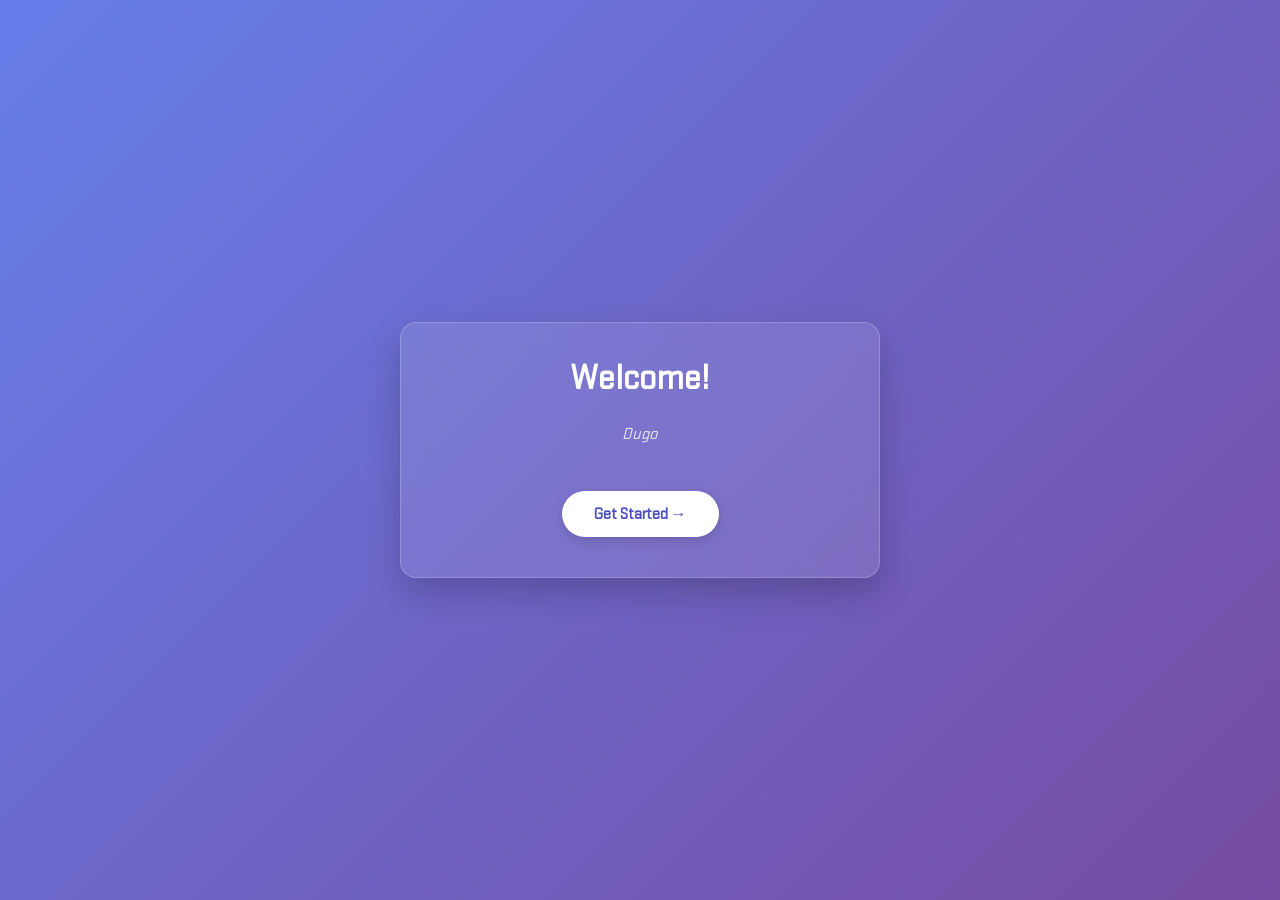
<file: index.html>
<!DOCTYPE html>
<html lang="en">
<head>
  <meta charset="UTF-8" />
  <meta name="viewport" content="width=device-width, initial-scale=1.0" />
  <title>WELCOME</title>
  <link rel="stylesheet" href="style.css">
  <style>
    * {
      box-sizing: border-box;
      margin: 0;
      padding: 0;
    }
    
    h1 {
      font-family: Stratum2;
    }

    body {
      font-family: Stratum2;
      background: linear-gradient(135deg, #667eea 0%, #764ba2 100%);
      min-height: 100vh;
      min-height: 100svh;
      display: flex;
      align-items: center;
      justify-content: center;
      color: #fff;
      padding: 20px;
      overflow: hidden;
    }

    .welcome-card {
      background: rgba(255, 255, 255, 0.1);
      backdrop-filter: blur(10px);
      border: 1px solid rgba(255, 255, 255, 0.2);
      border-radius: 16px;
      padding: 40px 30px;
      max-width: 480px;
      width: 100%;
      text-align: center;
      box-shadow: 0 15px 35px rgba(0, 0, 0, 0.2);

      animation: slideIn 0.8s cubic-bezier(0.16, 1, 0.3, 1) forwards;
    }

    .welcome-card.slide-out {
      animation: slideOut 0.5s cubic-bezier(0.7, 0, 0.84, 0) forwards;
    }

    .welcome-card h1 {
      font-size: 2.2rem;
      margin-bottom: 12px;
      font-weight: 700;
    }

    .btn-main {
      display: inline-block;
      text-decoration: none;
      background-color: #ffffff;
      color: #4c51bf;
      font-size: 1rem;
      font-weight: 600;
      padding: 14px 32px;
      border-radius: 30px;
      transition: all 0.2s ease-in-out;
      box-shadow: 0 4px 12px rgba(0, 0, 0, 0.15);
      cursor: pointer;
    }

    .welcome-card p {
      font-size: 1.05rem;
      color: #e2e8f0;
      margin-bottom: 30px;
      line-height: 1.6;
      font-style: italic;
      min-height: 3.2em;
      display: flex;
      align-items: center;
      justify-content: center;
    }

    .btn-main:hover {
      background-color: #f7fafc;
      transform: translateY(-2px);
      box-shadow: 0 6px 20px rgba(0, 0, 0, 0.2);
    }

    @keyframes slideIn {
      from {
        opacity: 0;
        transform: translateY(60px);
      }
      to {
        opacity: 1;
        transform: translateY(0);
      }
    }

    @keyframes slideOut {
      from {
        opacity: 1;
        transform: translateX(0);
      }
      to {
        opacity: 0;
        transform: translateX(-100vw); /* Slides left off screen */
      }
    }
  </style>
</head>
<body>

  <div class="welcome-card" id="welcomeCard">
    <h1>Welcome!</h1>
    <p id="welcomeTip">Loading tip...</p>
    <a href="dash.html" class="btn-main" id="startBtn">Get Started &rarr;</a>
  </div>

  <script>
    const tips = [
      "Nig-",
      "Bakla si Mio",
      "Niggatron!",
      "Chabit",
      "Puwet",
      "Doc",
      "Duling",
      "Toothless",
      "Dugo",
    ];
    const tipElement = document.getElementById('welcomeTip');
    const randomIndex = Math.floor(Math.random() * tips.length);
    tipElement.textContent = tips[randomIndex];

    const btn = document.getElementById('startBtn');
    const card = document.getElementById('welcomeCard');

    btn.addEventListener('click', (e) => {
      e.preventDefault();
      const targetUrl = btn.getAttribute('href');

      card.classList.add('slide-out');

      setTimeout(() => {
        window.location.href = targetUrl;
      }, 500);
    });
  </script>

</body>
</html>
</file>
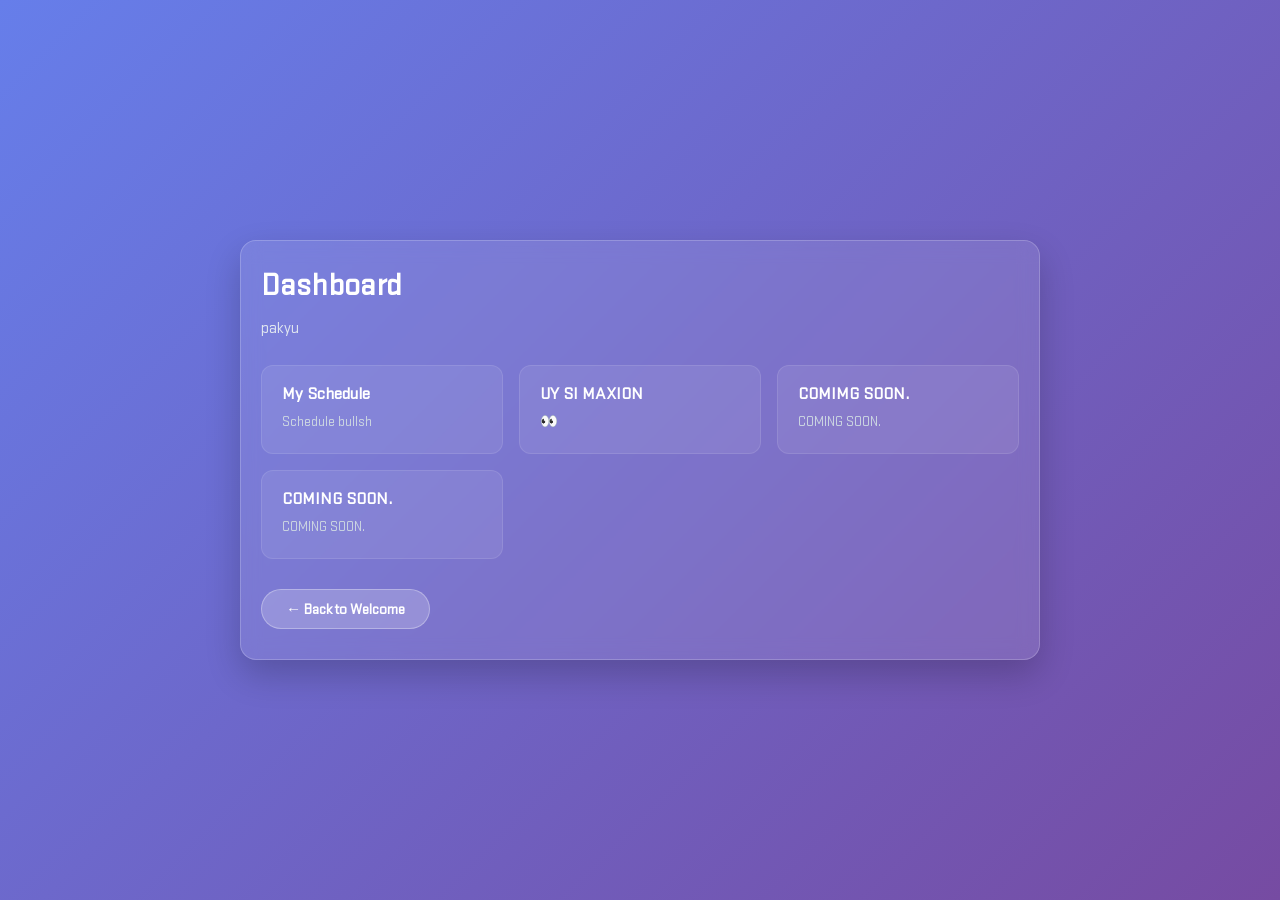
<file: dash.html>
<!DOCTYPE html>
<html lang="en">
<head>
  <meta charset="UTF-8" />
  <meta name="viewport" content="width=device-width, initial-scale=1.0" />
  <title>Dashboard</title>
  <link rel="stylesheet" href="style.css">
  <style>
    * {
      box-sizing: border-box;
      margin: 0;
      padding: 0;
    }

    html, body {
      width: 100%;
      max-width: 100vw;
      overflow-x: hidden;
    }

    body {
      font-family: Stratum2;
      background: linear-gradient(135deg, #667eea 0%, #764ba2 100%);
      background-attachment: fixed;
      min-height: 100vh;
      min-height: 100svh; 
      display: flex;
      align-items: center;
      justify-content: center;
      color: #fff;
      padding: 20px;
    }

    .main-container {
      background: rgba(255, 255, 255, 0.1);
      backdrop-filter: blur(10px);
      -webkit-backdrop-filter: blur(10px);
      border: 1px solid rgba(255, 255, 255, 0.2);
      border-radius: 16px;
      padding: 30px 20px;
      max-width: 800px;
      width: 100%;
      box-shadow: 0 15px 35px rgba(0, 0, 0, 0.2);
      
      /* Default entrance animation */
      animation: slideInRight 0.7s cubic-bezier(0.16, 1, 0.3, 1) forwards;
    }

    /* Animation when clicking a feature card (slides out left) */
    .main-container.slide-out-left {
      animation: slideOutLeft 0.5s cubic-bezier(0.7, 0, 0.84, 0) forwards;
    }

    /* Animation when returning back to Welcome page (slides out right) */
    .main-container.slide-out-right {
      animation: slideOutRight 0.5s cubic-bezier(0.7, 0, 0.84, 0) forwards;
    }

    h1 {
      font-size: 2rem;
      margin-bottom: 16px;
    }

    p {
      font-size: 1rem;
      color: #e2e8f0;
      line-height: 1.6;
      margin-bottom: 24px;
    }

    .grid {
      display: grid;
      grid-template-columns: repeat(auto-fit, minmax(220px, 1fr));
      gap: 16px;
      margin-bottom: 30px;
    }

    .card {
      display: block;
      text-decoration: none;
      color: inherit;
      background: rgba(255, 255, 255, 0.08);
      padding: 20px;
      border-radius: 12px;
      border: 1px solid rgba(255, 255, 255, 0.1);
      transition: all 0.2s ease-in-out;
      cursor: pointer;
    }

    .card:hover {
      background: rgba(255, 255, 255, 0.18);
      transform: translateY(-4px);
      border-color: rgba(255, 255, 255, 0.3);
    }

    .card h3 {
      margin-bottom: 8px;
      font-size: 1.1rem;
    }

    .card p {
      font-size: 0.9rem;
      margin-bottom: 0;
      color: #cbd5e1;
    }

    .btn-secondary {
      display: inline-block;
      text-decoration: none;
      background-color: rgba(255, 255, 255, 0.2);
      color: #ffffff;
      font-size: 0.95rem;
      font-weight: 600;
      padding: 10px 24px;
      border-radius: 30px;
      border: 1px solid rgba(255, 255, 255, 0.3);
      transition: all 0.2s ease-in-out;
      cursor: pointer;
    }

    .btn-secondary:hover {
      background-color: rgba(255, 255, 255, 0.3);
      transform: translateY(-2px);
    }

    @keyframes slideInRight {
      from { opacity: 0; transform: translateX(50px); }
      to { opacity: 1; transform: translateX(0); }
    }

    @keyframes slideOutLeft {
      from { opacity: 1; transform: translateX(0); }
      to { opacity: 0; transform: translateX(-100%); }
    }

    @keyframes slideOutRight {
      from { opacity: 1; transform: translateX(0); }
      to { opacity: 0; transform: translateX(100%); }
    }
  </style>
</head>
<body>

  <div class="main-container" id="mainContainer">
    <h1>Dashboard</h1>
    <p id="welcomeTip">bagal wifi</p>

    <div class="grid">
      <a href="sched.html" class="card feature-link">
        <h3>My Schedule</h3>
        <p>Schedule bullsh</p>
      </a>

      <a href="https://youtu.be/dQw4w9WgXcQ" class="card feature-link">
        <h3>UY SI MAXION</h3>
        <p>&#128064;</p>
      </a>

      <a href="feature3.html" class="card feature-link">
        <h3>COMIMG SOON.</h3>
        <p>COMING SOON.</p>
      </a>

      <a href="feature3.html" class="card feature-link">
        <h3>COMING SOON.</h3>
        <p>COMING SOON.</p>
      </a>
    </div>

    <a href="index.html" class="btn-secondary" id="backBtn">&larr; Back to Welcome</a>
  </div>

  <script>
    const tips = [
      "Nig-",
      "Bakla si Mio",
      "Niggatron!!!",
      "pindot nlng",
      "solid",
      "pakyu",
      "ksgeiwhsskdywousgw91718ahsbd9",
      "hatdog",
      "9ehewjwhis9duehww9",
    ];
    const tipElement = document.getElementById('welcomeTip');
    const randomIndex = Math.floor(Math.random() * tips.length);
    tipElement.textContent = tips[randomIndex];
    
    const container = document.getElementById('mainContainer');
    const featureLinks = document.querySelectorAll('.feature-link');
    const backBtn = document.getElementById('backBtn');

    // Handle forward navigation to feature pages (Slide Left)
    featureLinks.forEach(link => {
      link.addEventListener('click', (e) => {
        e.preventDefault();
        const targetUrl = link.getAttribute('href');
        container.classList.add('slide-out-left');

        setTimeout(() => {
          window.location.href = targetUrl;
        }, 500);
      });
    });

     if (backBtn) {
      backBtn.addEventListener('click', (e) => {
        e.preventDefault();
        const targetUrl = backBtn.getAttribute('href');
        container.classList.add('slide-out-right');

        setTimeout(() => {
          window.location.href = targetUrl;
        }, 500);
      });
    }
  </script>

</body>
</html>
</file>
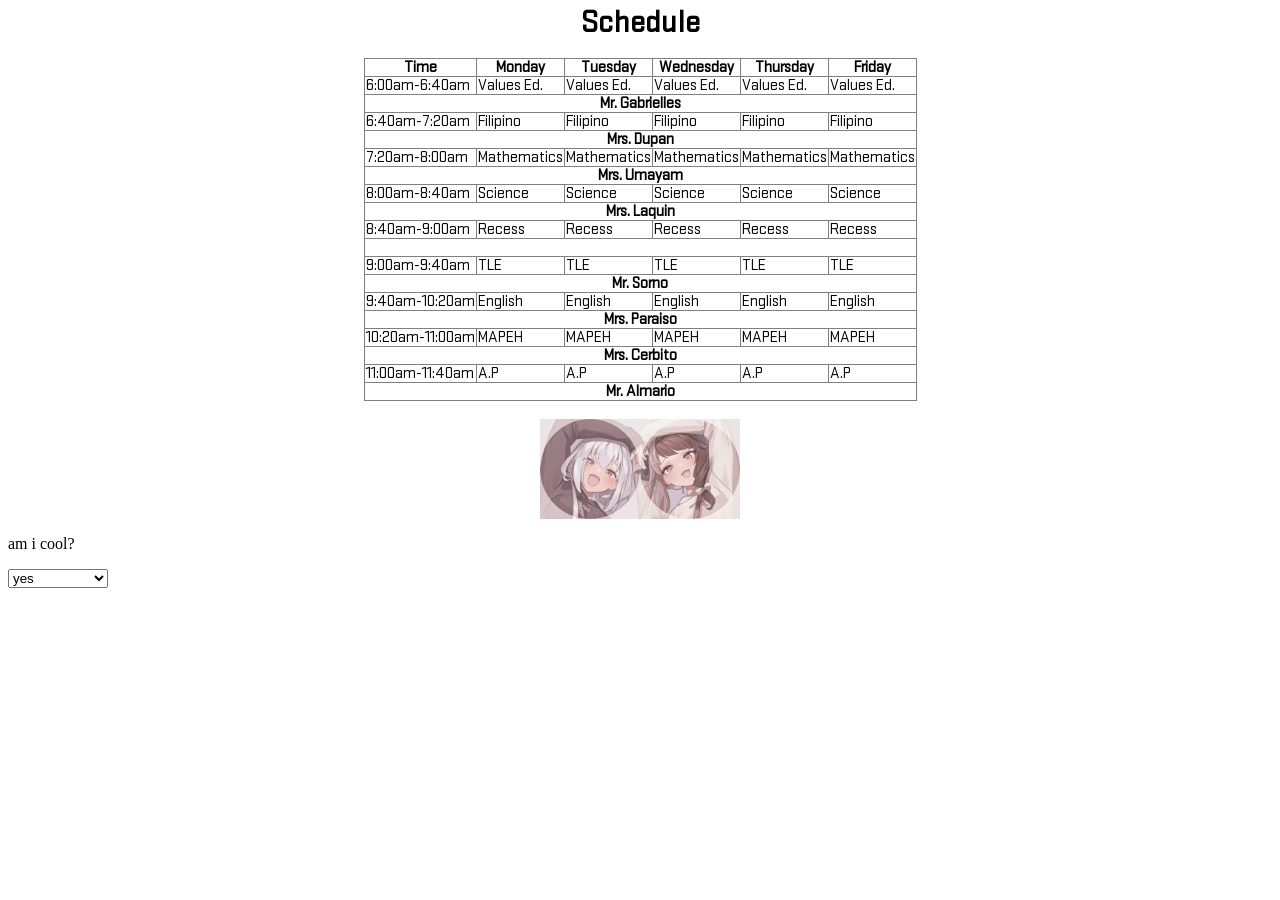
<file: hell.html>
<html>
<head>
<title>TANGINAAA</title>
<link rel="stylesheet" href="style.css">
<style>
table {
  border-collapse: collapse;
}
td {
  font-family: Stratum2
}
th {
  font-family: Stratum2;
  text-align: center
}
</style>
</head>

<body>
<h1 style="font-family: Stratum2; text-align: center;">Schedule</h1>

<table style="margin-left: auto; margin-right: auto" border=1>
<tr>
<th>Time</th>
<th>Monday</th>
<th>Tuesday</th>
<th>Wednesday</th>
<th>Thursday</th>
<th>Friday</th>
</tr>

<tr>
<td>6:00am-6:40am</td>
<td>Values Ed.</td>
<td>Values Ed.</td>
<td>Values Ed.</td>
<td>Values Ed.</td>
<td>Values Ed.</td>
</tr> 

<tr>
  <th colspan=6>Mr. Gabrielles</th>
</tr>

<tr>
  <td>6:40am-7:20am</td>
  <td>Filipino</td>
  <td>Filipino</td>
  <td>Filipino</td>
  <td>Filipino</td>
  <td>Filipino</td>
</tr>

<tr>
  <th colspan=6>Mrs. Dupan</th>
</tr>

<tr>
  <td>7:20am-8:00am</td>
  <td>Mathematics</td>
  <td>Mathematics</td>
  <td>Mathematics</td>
  <td>Mathematics</td>
  <td>Mathematics</td>
</tr>

<tr>
  <th colspan=6>Mrs. Umayam</th>
</tr>

<tr>
  <td>8:00am-8:40am</td>
  <td>Science</td>
  <td>Science</td>
  <td>Science</td>
  <td>Science</td>
  <td>Science</td>
</tr>

<tr>
  <th colspan=6>Mrs. Laquin</th>
</tr>


<tr>
  <td>8:40am-9:00am</td>
  <td>Recess</td>
  <td>Recess</td>
  <td>Recess</td>
  <td>Recess</td>
  <td>Recess</td>
</tr>

<tr>
  <th colspan=6>&nbsp;</th>
</tr>

<tr>
  <td>9:00am-9:40am</td>
  <td>TLE</td>
  <td>TLE</td>
  <td>TLE</td>
  <td>TLE</td>
  <td>TLE</td>
</tr>

<tr>
  <th colspan=6>Mr. Sorno</th>
</tr>

<tr>
  <td>9:40am-10:20am</td>
  <td>English</td>
  <td>English</td>
  <td>English</td>
  <td>English</td>
  <td>English</td>
</tr>

<tr>
  <th colspan=6>Mrs. Paraiso</th>
</tr>


<tr>
  <td>10:20am-11:00am</td>
  <td>MAPEH</td>
  <td>MAPEH</td>
  <td>MAPEH</td>
  <td>MAPEH</td>
  <td>MAPEH</td>
</tr>

<tr>
  <th colspan=6>Mrs. Cerbito</th>
</tr>

<tr>
  <td>11:00am-11:40am</td>
  <td>A.P</td>
  <td>A.P</td>
  <td>A.P</td>
  <td>A.P</td>
  <td>A.P</td>
</tr>

<tr>
  <th colspan=6>Mr. Almario</th>
</tr>






  
</table>
<br>
<div class="img-container">
<img src="match.jpeg" height="100" width="100">
<img src="match2.jpeg"height="100" width="100">
</div>
<p>am i cool?</p>
<select>
  <option>yes</option>
  <option>no (fuck you)</option>
</select>






</body>
</html>
</file>
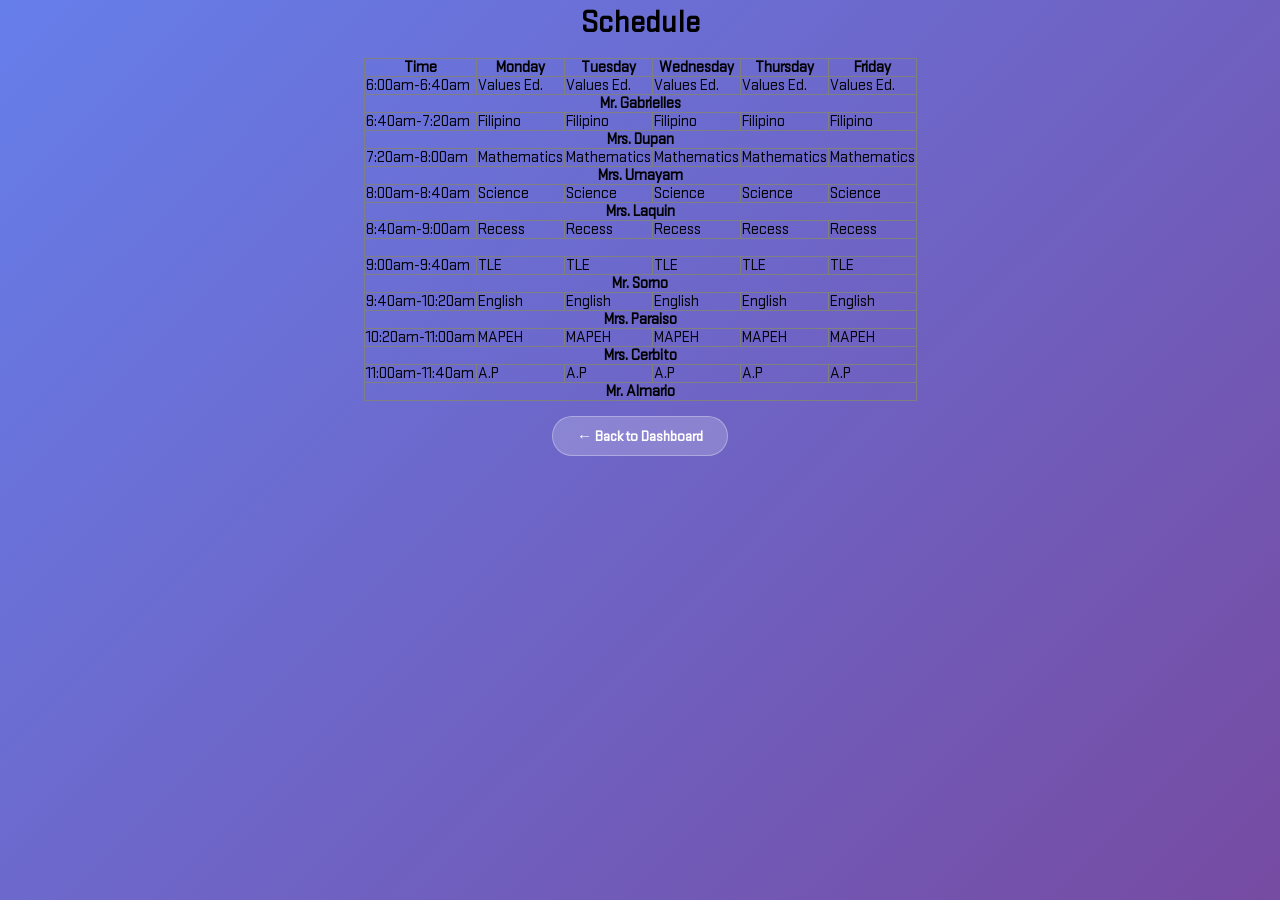
<file: sched.html>
<html>
<head>
<title>My Schedule</title>
<link rel="stylesheet" href="style.css">
<style>
table {
  border-collapse: collapse;
}
td {
  font-family: Stratum2
}
th {
  font-family: Stratum2;
  text-align: center
}
.btn-secondary {
      display: inline-block;
      text-decoration: none;
      background-color: rgba(255, 255, 255, 0.2);
      color: #ffffff;
      font-size: 0.95rem;
      font-weight: 600;
      padding: 10px 24px;
      border-radius: 30px;
      border: 1px solid rgba(255, 255, 255, 0.3);
      transition: all 0.2s ease-in-out;
      cursor: pointer;
}
body {
  font-family: Stratum2;
  background: linear-gradient(135deg, #667eea 0%, #764ba2 100%);
  background-attachment: fixed;
  min-height: 100vh;
  min-height: 100dvh;
}
.your-container-class {
  animation: slideInRight 0.7s cubic-bezier(0.16, 1, 0.3, 1) forwards;
}
.your-container-class.slide-out-right {
  animation: slideOutRight 0.5s cubic-bezier(0.7, 0, 0.84, 0) forwards;
}
@keyframes slideInRight {
  from {
    opacity: 0;
    transform: translateX(50px);
  }
  to {
    opacity: 1;
    transform: translateX(0);
  }
}
@keyframes slideOutRight {
  from {
    opacity: 1;
    transform: translateX(0);
  }
  to {
    opacity: 0;
    transform: translateX(100%);
  }
}
</style>
</head>

<body class="your-container-class">
<h1 style="font-family: Stratum2; text-align: center;">Schedule</h1>

<table style="margin-left: auto; margin-right: auto" border=1>
<tr>
<th>Time</th>
<th>Monday</th>
<th>Tuesday</th>
<th>Wednesday</th>
<th>Thursday</th>
<th>Friday</th>
</tr>

<tr>
<td>6:00am-6:40am</td>
<td>Values Ed.</td>
<td>Values Ed.</td>
<td>Values Ed.</td>
<td>Values Ed.</td>
<td>Values Ed.</td>
</tr> 

<tr>
  <th colspan=6>Mr. Gabrielles</th>
</tr>

<tr>
  <td>6:40am-7:20am</td>
  <td>Filipino</td>
  <td>Filipino</td>
  <td>Filipino</td>
  <td>Filipino</td>
  <td>Filipino</td>
</tr>

<tr>
  <th colspan=6>Mrs. Dupan</th>
</tr>

<tr>
  <td>7:20am-8:00am</td>
  <td>Mathematics</td>
  <td>Mathematics</td>
  <td>Mathematics</td>
  <td>Mathematics</td>
  <td>Mathematics</td>
</tr>

<tr>
  <th colspan=6>Mrs. Umayam</th>
</tr>

<tr>
  <td>8:00am-8:40am</td>
  <td>Science</td>
  <td>Science</td>
  <td>Science</td>
  <td>Science</td>
  <td>Science</td>
</tr>

<tr>
  <th colspan=6>Mrs. Laquin</th>
</tr>


<tr>
  <td>8:40am-9:00am</td>
  <td>Recess</td>
  <td>Recess</td>
  <td>Recess</td>
  <td>Recess</td>
  <td>Recess</td>
</tr>

<tr>
  <th colspan=6>&nbsp;</th>
</tr>

<tr>
  <td>9:00am-9:40am</td>
  <td>TLE</td>
  <td>TLE</td>
  <td>TLE</td>
  <td>TLE</td>
  <td>TLE</td>
</tr>

<tr>
  <th colspan=6>Mr. Sorno</th>
</tr>

<tr>
  <td>9:40am-10:20am</td>
  <td>English</td>
  <td>English</td>
  <td>English</td>
  <td>English</td>
  <td>English</td>
</tr>

<tr>
  <th colspan=6>Mrs. Paraiso</th>
</tr>


<tr>
  <td>10:20am-11:00am</td>
  <td>MAPEH</td>
  <td>MAPEH</td>
  <td>MAPEH</td>
  <td>MAPEH</td>
  <td>MAPEH</td>
</tr>

<tr>
  <th colspan=6>Mrs. Cerbito</th>
</tr>

<tr>
  <td>11:00am-11:40am</td>
  <td>A.P</td>
  <td>A.P</td>
  <td>A.P</td>
  <td>A.P</td>
  <td>A.P</td>
</tr>

<tr>
  <th colspan=6>Mr. Almario</th>
</tr>






  
</table>
  
<br>
  
</div class="img-container">
</img src="match.jpeg" height="100" width="100">
</img src="match2.jpeg"height="100" width="100">
</div>
  
<div class="img-container">
  <a href="dash.html" class="btn-secondary" id="backBtn">&larr; Back to Dashboard</a>
</div>
  
  <script>
  if (backBtn && container) {
    backBtn.addEventListener('click', (e) => {
      e.preventDefault();
      const targetUrl = backBtn.getAttribute('href');

      // Trigger slide out to the right when going back to main.html
      container.classList.add('slide-out-right');

      setTimeout(() => {
        window.location.href = targetUrl;
      }, 500);
    });
</script>

</body>
</html>
</file>
<file: style.css>
@font-face {font-family: Stratum2; src: url('stratumno2_regular.otf')}

.img-container {
  display: flex;
  justify-content: center; /* Horizontally centers */
  align-items: center;    /* Vertically centers (if container has height) */
}
</file>
